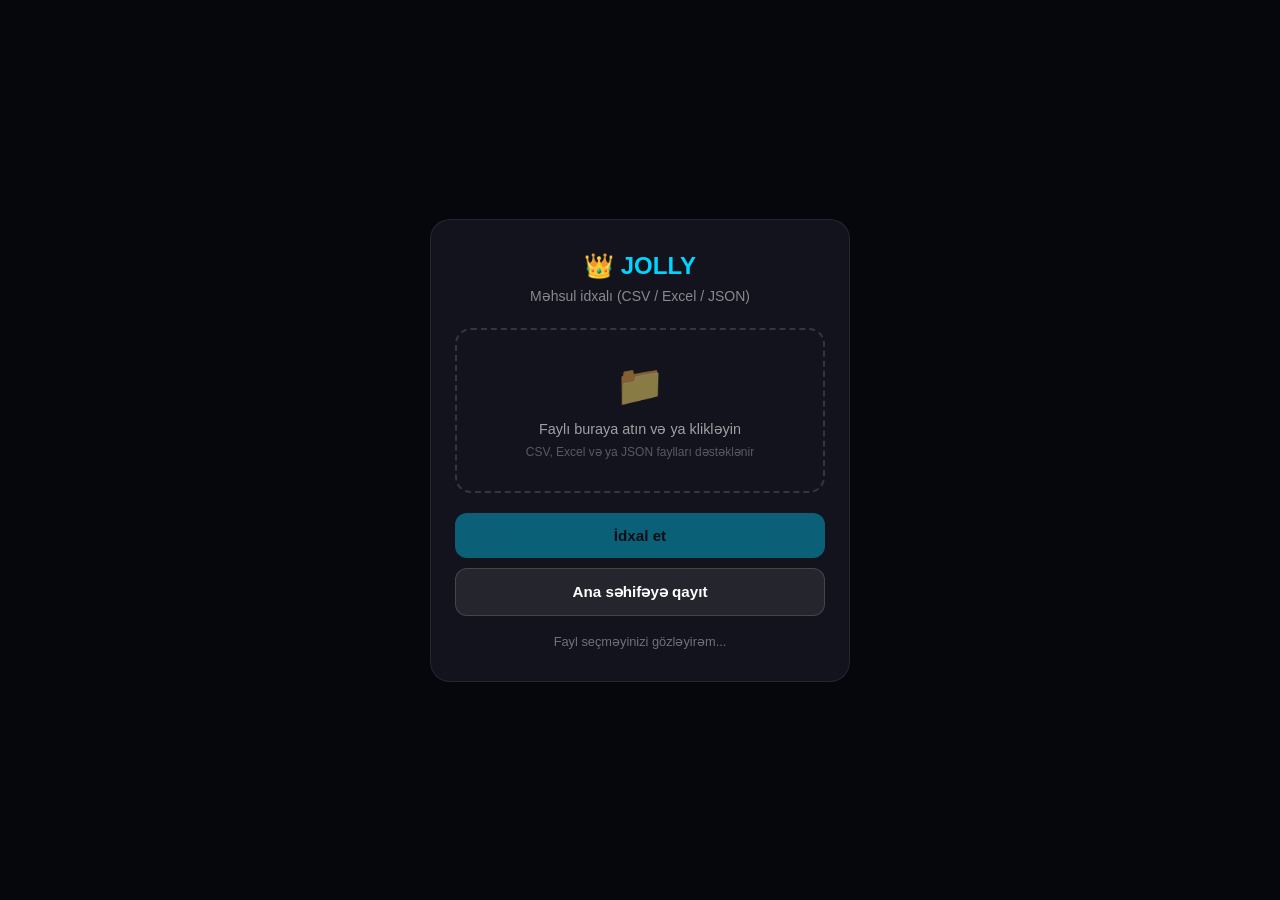
<file: import.html>
<!DOCTYPE html>
<html lang="az">
<head>
<meta charset="UTF-8">
<meta name="viewport" content="width=device-width, initial-scale=1, viewport-fit=cover">
<title>İdxal — JOLLY</title>
<meta name="theme-color" content="#06070d">
<style>
  *{margin:0;padding:0;box-sizing:border-box;-webkit-tap-highlight-color:transparent}
  body{font-family:-apple-system,BlinkMacSystemFont,'Segoe UI',Roboto,sans-serif;background:#06070d;color:#fff;min-height:100vh;display:flex;align-items:center;justify-content:center;padding:20px}
  .card{background:#12131c;border:1px solid rgba(255,255,255,0.08);border-radius:20px;padding:32px 24px;width:100%;max-width:420px}
  .logo{font-size:1.5rem;font-weight:700;margin-bottom:8px;color:#00d4ff;text-align:center}
  .sub{color:rgba(255,255,255,0.5);font-size:0.875rem;margin-bottom:24px;text-align:center}
  .dropzone{border:2px dashed rgba(255,255,255,0.15);border-radius:16px;padding:32px 20px;text-align:center;margin-bottom:20px}
  .dropzone.active{border-color:#00d4ff;background:rgba(0,212,255,0.05)}
  .dropzone-icon{font-size:2.5rem;margin-bottom:12px;opacity:0.5}
  .dropzone-text{font-size:0.9rem;color:rgba(255,255,255,0.6);margin-bottom:8px}
  .dropzone-hint{font-size:0.75rem;color:rgba(255,255,255,0.3)}
  .file-input{display:none}
  .btn{width:100%;padding:14px;border-radius:12px;border:none;font-size:0.95rem;font-weight:600;cursor:pointer;margin-bottom:10px}
  .btn-primary{background:#00d4ff;color:#06070d}
  .btn-secondary{background:rgba(255,255,255,0.08);color:#fff;border:1px solid rgba(255,255,255,0.15)}
  .btn:disabled{opacity:0.4;cursor:not-allowed}
  .preview{background:rgba(255,255,255,0.03);border:1px solid rgba(255,255,255,0.08);border-radius:12px;padding:16px;margin-bottom:16px;max-height:200px;overflow:auto;display:none}
  .preview-title{font-size:0.8rem;color:rgba(255,255,255,0.4);margin-bottom:8px;text-transform:uppercase}
  .preview-content{font-family:monospace;font-size:0.75rem;color:rgba(255,255,255,0.6);white-space:pre-wrap;word-break:break-all}
  .status{font-size:0.8rem;color:rgba(255,255,255,0.4);text-align:center;margin-top:8px}
</style>
</head>
<body>
<div class="card">
  <div class="logo">👑 JOLLY</div>
  <div class="sub">Məhsul idxalı (CSV / Excel / JSON)</div>

  <div class="dropzone" id="dropzone" onclick="document.getElementById('fileInput').click()">
    <div class="dropzone-icon">📁</div>
    <div class="dropzone-text">Faylı buraya atın və ya klikləyin</div>
    <div class="dropzone-hint">CSV, Excel və ya JSON faylları dəstəklənir</div>
  </div>
  <input type="file" class="file-input" id="fileInput" accept=".csv,.xlsx,.json" onchange="handleFile(this.files[0])">

  <div class="preview" id="preview">
    <div class="preview-title">Fayl önizləməsi</div>
    <div class="preview-content" id="previewContent"></div>
  </div>

  <button class="btn btn-primary" id="importBtn" disabled onclick="startImport()">İdxal et</button>
  <button class="btn btn-secondary" onclick="goHome()">Ana səhifəyə qayıt</button>
  <div class="status" id="status">Fayl seçməyinizi gözləyirəm...</div>
</div>

<script>
  // QEYD: bu səhifə hələ JollyDB-yə birbaşa yazmır — yalnız faylı oxuyub göstərir.
  // Real inteqrasiya üçün fayl məzmununu parse edib JollyDB.addProduct(...) ilə
  // əlavə etmək lazımdır (app.js-dəki mövcud idxal məntiqinə qoşularaq).

  let currentFile = null;
  let fileContent = null;
  const dropzone = document.getElementById('dropzone');

  ['dragenter','dragover','dragleave','drop'].forEach(ev => {
    dropzone.addEventListener(ev, (e) => { e.preventDefault(); e.stopPropagation(); });
  });
  ['dragenter','dragover'].forEach(ev => dropzone.addEventListener(ev, () => dropzone.classList.add('active')));
  ['dragleave','drop'].forEach(ev => dropzone.addEventListener(ev, () => dropzone.classList.remove('active')));
  dropzone.addEventListener('drop', (e) => {
    if (e.dataTransfer.files.length) handleFile(e.dataTransfer.files[0]);
  });

  function handleFile(file) {
    if (!file) return;
    currentFile = file;
    document.getElementById('status').textContent = 'Fayl oxunur: ' + file.name;
    const reader = new FileReader();
    reader.onload = (e) => {
      fileContent = e.target.result;
      showPreview(file.name, fileContent);
      document.getElementById('importBtn').disabled = false;
      document.getElementById('status').textContent = 'Fayl hazırdır — idxal edə bilərsiniz';
    };
    reader.onerror = () => {
      document.getElementById('status').textContent = '❌ Fayl oxunarkən xəta baş verdi';
    };
    if (file.name.endsWith('.xlsx')) reader.readAsArrayBuffer(file);
    else reader.readAsText(file);
  }

  function showPreview(filename, content) {
    const preview = document.getElementById('preview');
    const contentDiv = document.getElementById('previewContent');
    preview.style.display = 'block';
    if (filename.endsWith('.json')) {
      try {
        contentDiv.textContent = JSON.stringify(JSON.parse(content), null, 2).slice(0, 2000);
      } catch { contentDiv.textContent = String(content).slice(0, 2000); }
    } else if (filename.endsWith('.xlsx')) {
      contentDiv.textContent = '[Excel faylı — ' + (content.byteLength / 1024).toFixed(1) + ' KB]';
    } else {
      contentDiv.textContent = String(content).slice(0, 2000);
    }
  }

  function startImport() {
    document.getElementById('importBtn').disabled = true;
    document.getElementById('status').textContent = 'İdxal funksiyası hələ hazırlanır — bu fayl app-a ötürülmür.';
  }

  function goHome() {
    window.location.href = './index.html';
  }
</script>
</body>
</html>
</file>
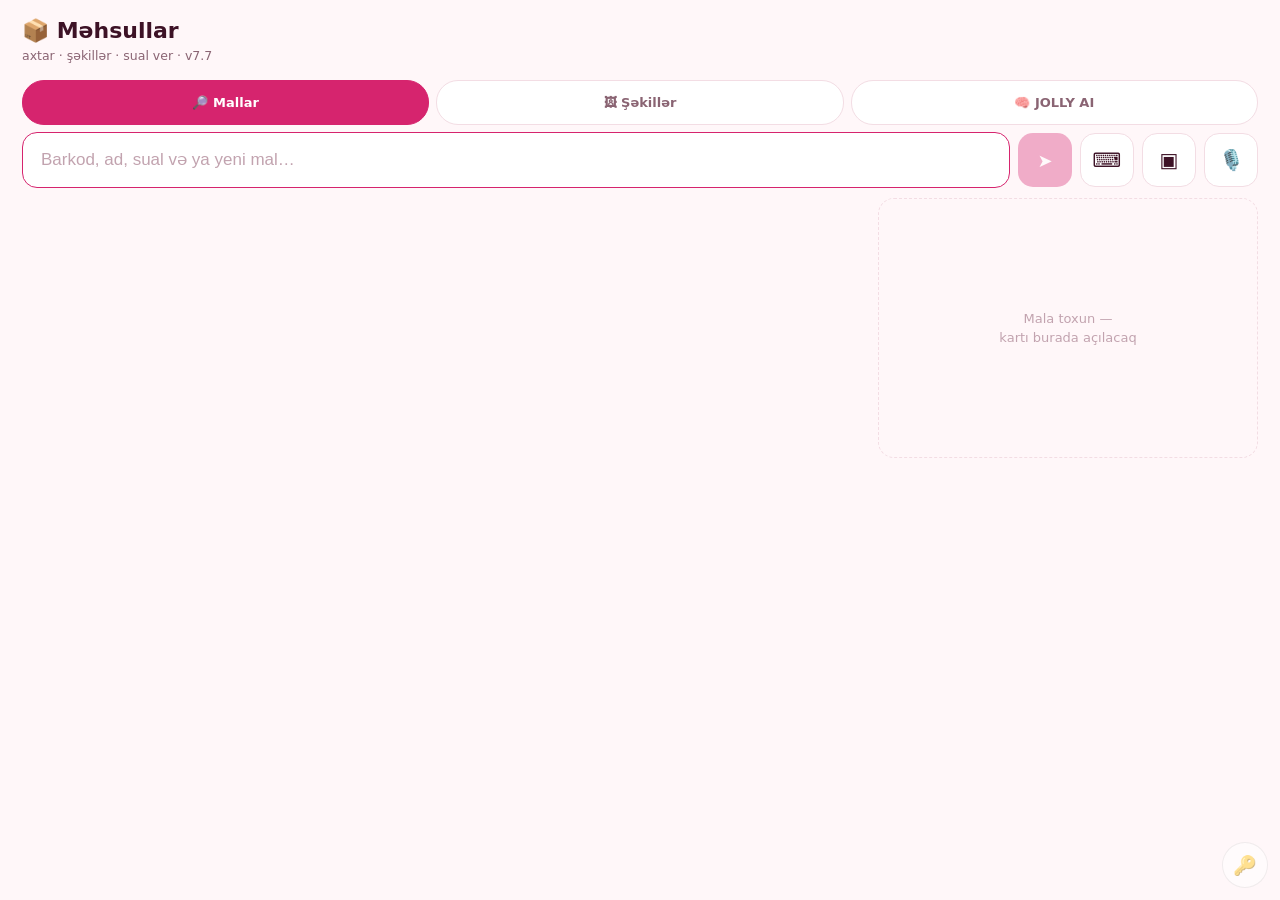
<file: kassa.html>
<!DOCTYPE html>
<html lang="az">
<head>
<meta charset="utf-8">
<meta name="viewport" content="width=device-width,initial-scale=1,viewport-fit=cover">
<meta name="theme-color" content="#06070d">
<title>JOLLY Kassa</title>
<link rel="manifest" href="manifest.json">
<link rel="icon" href="icon-192.png">
<link rel="apple-touch-icon" href="icon-180.png">

<!--
  ═══════════════════════════════════════════════════════════════
  JOLLY KASSA — ayrıca səhifə
  v1.0 (2026-08-19)

  NİYƏ AYRICA SƏHİFƏ

  Esqin haqlı olaraq soruşdu: "niyə yamaq işlər görürsən?"

  Cavab: `index.html`-ə toxunmaq qadağan idi, ona görə köhnə
  icazə sistemlərini (jolly-user-mode.js, jolly-idare.js) ayrı
  fayllardan susdurmağa çalışırdım. Onlar isə yüklənməkdə davam
  edirdi — nəticədə hər dəfə bir yerdən sızırdı.

  Bu səhifə həmin problemi KÖKÜNDƏN həll edir: burada köhnə
  sistemlər YÜKLƏNMİR. Gizlətməyə ehtiyac yoxdur, çünki yoxdur.

  YÜKLƏNƏNLƏR — cəmi dörd fayl:
      db.js          məhsul bazası (localStorage)
      storage.js     şəkillər (IndexedDB / server)
      jolly-space.js yaddaş qoruyucusu
      jolly-cc.js    ekranın özü

  YÜKLƏNMƏYƏNLƏR: app.js, dashboard.js, studios.js, products.js,
  jolly-user-mode.js, jolly-idare.js, radial-fab.js və qalan
  ~145 fayl. Yəni kassirin gedə biləcəyi başqa yer YOXDUR.

  MƏLUMAT EYNİDİR: eyni brauzerdə eyni localStorage oxunur.
  ═══════════════════════════════════════════════════════════════
-->

<style>
  :root{
    --bg:#06070d; --panel:rgba(255,255,255,.045);
    --line:rgba(255,255,255,.1); --ink:#e8ecf5; --muted:#9aa4bd;
    --accent-1:#2ee6a8; --font-display:'Segoe UI',system-ui,sans-serif;
  }
  *{box-sizing:border-box;-webkit-tap-highlight-color:transparent}
  html,body{margin:0;padding:0;height:100%}
  body{
    background:
      radial-gradient(1200px 700px at 20% -10%,rgba(46,230,168,.09),transparent 60%),
      radial-gradient(900px 600px at 90% 10%,rgba(59,130,246,.08),transparent 60%),
      var(--bg);
    color:var(--ink);
    font-family:system-ui,-apple-system,'Segoe UI',Roboto,sans-serif;
    font-size:15px;line-height:1.5;
    padding:env(safe-area-inset-top) 0 env(safe-area-inset-bottom);
  }
  .kbar{
    display:flex;align-items:center;gap:11px;padding:12px 16px;
    border-bottom:1px solid var(--line);position:sticky;top:0;z-index:50;
    background:rgba(6,7,13,.92);backdrop-filter:blur(12px);
  }
  .kbar .logo{font-weight:800;font-size:17px;letter-spacing:.04em;color:var(--accent-1)}
  .kbar .who{
    margin-left:auto;font-size:12.5px;color:var(--muted);
    padding:6px 12px;border-radius:12px;background:var(--panel);
    border:1px solid var(--line);
  }
  #main{padding:16px;max-width:1400px;margin:0 auto}
  .storeos{max-width:100%}
  .dash-head{margin-bottom:14px}
  .muted{color:var(--muted)}
  .card{
    border-radius:16px;padding:15px;margin-bottom:10px;
    background:var(--panel);border:1px solid var(--line);
  }
  .card.sm{padding:12px}
  .btn{
    padding:12px;border-radius:13px;font-size:13.5px;font-weight:600;
    cursor:pointer;color:inherit;background:rgba(255,255,255,.08);
    border:1px solid rgba(255,255,255,.14);
  }
  .btn-primary{background:linear-gradient(135deg,#2ee6a8,#3b82f6);color:#04240f;border:none}
  .btn-ghost{background:transparent}
  .input{
    padding:11px 13px;border-radius:12px;color:inherit;
    background:rgba(0,0,0,.25);border:1px solid rgba(255,255,255,.14);
  }
  .empty-state{text-align:center;padding:34px 10px;opacity:.55}
  .empty-state .big-icon{font-size:40px}
  .section-title{
    font-size:11px;letter-spacing:.07em;opacity:.45;
    margin:16px 0 8px;text-transform:uppercase;
  }
  .mt{margin-top:10px}
  /* Yükləmə anı */
  #boot{
    position:fixed;inset:0;display:flex;align-items:center;justify-content:center;
    flex-direction:column;gap:14px;background:var(--bg);z-index:999;
  }
  #boot .sp{
    width:30px;height:30px;border-radius:50%;
    border:3px solid rgba(255,255,255,.15);border-top-color:var(--accent-1);
    animation:sp .7s linear infinite;
  }
  @keyframes sp{to{transform:rotate(360deg)}}
  #boot .t{font-size:13px;opacity:.6}
  .kerr{
    margin:16px;padding:16px;border-radius:14px;font-size:13px;line-height:1.6;
    background:rgba(248,113,113,.12);border:1px solid rgba(248,113,113,.4);
  }
</style>
</head>
<body>

<div class="kbar">
  <span class="logo">JOLLY</span>
  <span class="muted" style="font-size:12px">Kassa</span>
  <span class="who" id="kWho">—</span>
</div>

<div id="main"></div>

<div id="boot"><div class="sp"></div><div class="t">JOLLY Kassa açılır…</div></div>

<script>
/* ═══════════════════════════════════════════════════════════
   Minimal Toast — db.js və storage.js onu `typeof` ilə axtarır.
   Tam proqramdakı bildiriş sistemi burada lazım deyil.
   ═══════════════════════════════════════════════════════════ */
window.Toast = (function () {
  function show(msg, color) {
    try {
      var d = document.createElement('div');
      d.textContent = String(msg);
      d.style.cssText =
        'position:fixed;left:50%;bottom:26px;transform:translateX(-50%);' +
        'max-width:88%;padding:12px 18px;border-radius:14px;z-index:9999;' +
        'font-size:13.5px;background:rgba(12,16,28,.96);color:#e8ecf5;' +
        'border:1px solid ' + color + ';box-shadow:0 8px 30px rgba(0,0,0,.5)';
      document.body.appendChild(d);
      setTimeout(function () { try { d.remove(); } catch (e) {} }, 3200);
    } catch (e) {}
  }
  return {
    info:    function (m) { show(m, 'rgba(255,255,255,.16)'); },
    success: function (m) { show(m, 'rgba(46,230,168,.5)'); },
    error:   function (m) { show(m, 'rgba(248,113,113,.5)'); }
  };
})();

/* Kassir rejimini məcburi edirik — bu səhifə yalnız onun üçündür.
   Sessiyada rol yoxdursa da CC işçi kimi davranmalıdır. */
try {
  var s = JSON.parse(sessionStorage.getItem('jolly_sec_session') || 'null');
  if (!s || !s.role || String(s.role).toLowerCase() === 'admin') {
    sessionStorage.setItem('jolly_sec_session', JSON.stringify({
      role: 'kassa', userName: (s && s.userName) || 'Kassa', ts: Date.now()
    }));
  }
  var s2 = JSON.parse(sessionStorage.getItem('jolly_sec_session') || 'null');
  document.getElementById('kWho').textContent = (s2 && s2.userName) || 'Kassa';
} catch (e) {}

/* Bu səhifədə marşrut həmişə #/cc-dir */
if (location.hash.indexOf('#/cc') !== 0) {
  try { history.replaceState(null, '', location.pathname + '#/cc'); }
  catch (e) { location.hash = '#/cc'; }
}

/* ═══════════════════════════════════════════════════════════
   Faylları ardıcıl yükləyirik — sıra vacibdir:
   db.js → storage.js → space → cc
   ═══════════════════════════════════════════════════════════ */
(function () {
  var FILES = ['db.js', 'storage.js', 'jolly-space.js', 'jolly-cc.js'];
  var i = 0;

  function fail(f, e) {
    var b = document.getElementById('boot');
    if (b) b.remove();
    var d = document.createElement('div');
    d.className = 'kerr';
    d.innerHTML = '<b>Açıla bilmədi</b><br>' +
      'Yüklənməyən fayl: <b>' + f + '</b><br><br>' +
      'Bu fayl repoda yoxdur və ya adı fərqlidir. ' +
      'Tam proqram <b>index.html</b>-dən açılır.';
    document.body.appendChild(d);
  }

  function next() {
    if (i >= FILES.length) {
      setTimeout(function () {
        var b = document.getElementById('boot');
        if (b) b.remove();
        /* CC özü #main-ə yazır; bir də təkan veririk */
        try { if (window.JollyCC && window.JollyCC.ensure) window.JollyCC.ensure(); } catch (e) {}
      }, 350);
      return;
    }
    var f = FILES[i++];
    var sc = document.createElement('script');
    sc.src = f + '?v=kassa1';
    sc.onload = next;
    sc.onerror = function () { fail(f); };
    document.head.appendChild(sc);
  }
  next();
})();

/* Service Worker — oflayn işləmək üçün (varsa) */
if ('serviceWorker' in navigator) {
  window.addEventListener('load', function () {
    navigator.serviceWorker.register('sw.js').catch(function () {});
  });
}
</script>

</body>
</html>
</file>
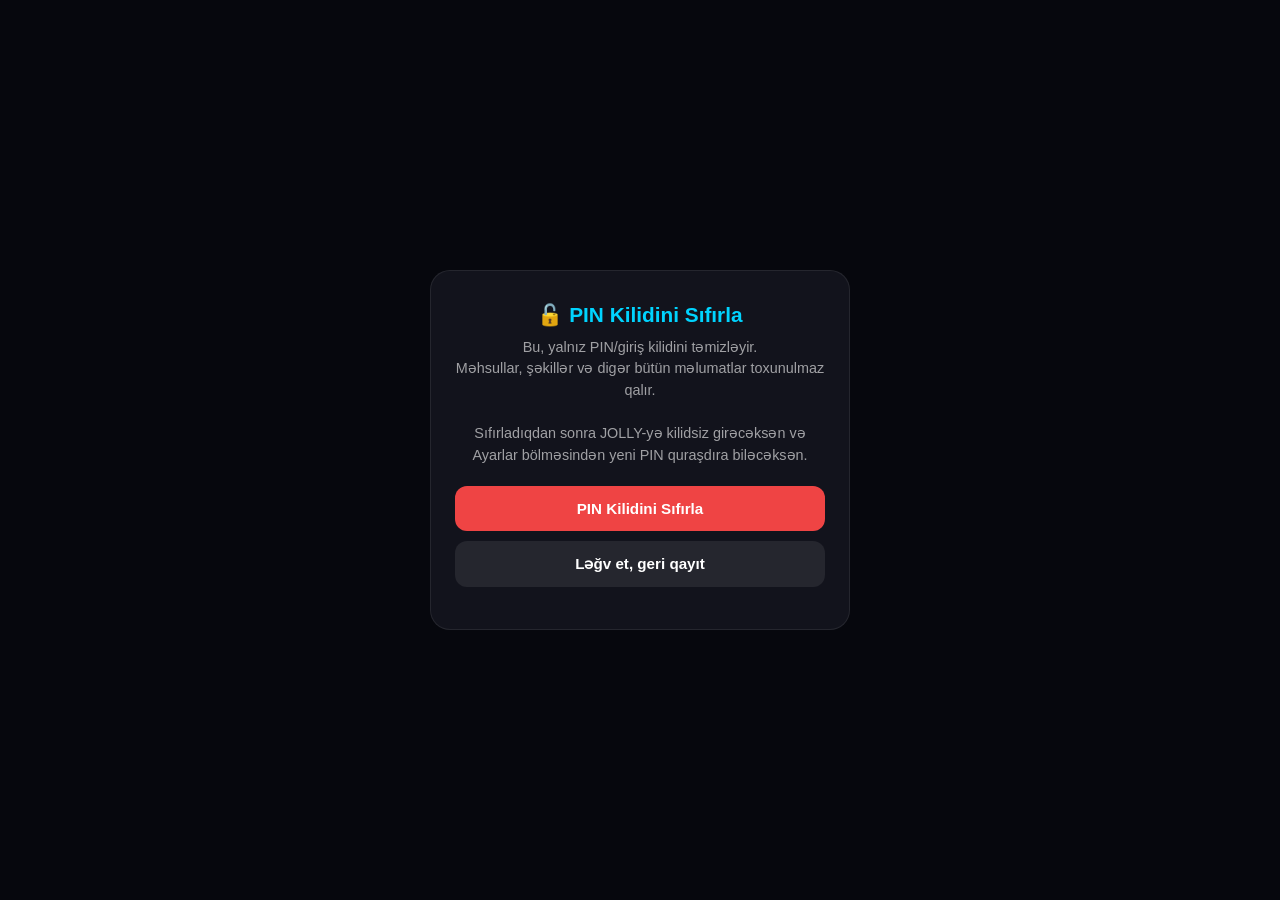
<file: reset-security.html>
<!DOCTYPE html>
<html lang="az">
<head>
<meta charset="UTF-8">
<meta name="viewport" content="width=device-width, initial-scale=1">
<title>PIN Sıfırlama — JOLLY</title>
<style>
  *{margin:0;padding:0;box-sizing:border-box;-webkit-tap-highlight-color:transparent}
  body{font-family:-apple-system,BlinkMacSystemFont,'Segoe UI',Roboto,sans-serif;background:#06070d;color:#fff;min-height:100vh;display:flex;align-items:center;justify-content:center;padding:20px}
  .card{background:#12131c;border:1px solid rgba(255,255,255,0.08);border-radius:20px;padding:32px 24px;width:100%;max-width:420px;text-align:center}
  h1{font-size:1.3rem;margin-bottom:10px;color:#00d4ff}
  p{color:rgba(255,255,255,0.6);font-size:0.9rem;margin-bottom:20px;line-height:1.5}
  button{width:100%;padding:14px;border-radius:12px;border:none;font-size:0.95rem;font-weight:600;cursor:pointer;margin-bottom:10px}
  .btn-danger{background:#ef4444;color:#fff}
  .btn-back{background:rgba(255,255,255,0.08);color:#fff}
  #status{margin-top:16px;font-size:0.85rem;color:#22c55e;display:none}
</style>
</head>
<body>
  <div class="card">
    <h1>🔓 PIN Kilidini Sıfırla</h1>
    <p>
      Bu, yalnız PIN/giriş kilidini təmizləyir.<br>
      Məhsullar, şəkillər və digər bütün məlumatlar toxunulmaz qalır.<br><br>
      Sıfırladıqdan sonra JOLLY-yə kilidsiz girəcəksən və Ayarlar bölməsindən yeni PIN quraşdıra biləcəksən.
    </p>
    <button class="btn-danger" onclick="doReset()">PIN Kilidini Sıfırla</button>
    <button class="btn-back" onclick="location.href='index.html'">Ləğv et, geri qayıt</button>
    <div id="status">✅ Sıfırlandı! 2 saniyə sonra JOLLY-yə yönləndirilirsən...</div>
  </div>

<script>
function doReset(){
  try {
    localStorage.removeItem('jolly_security_cfg');
    sessionStorage.removeItem('jolly_sec_session');
    document.getElementById('status').style.display = 'block';
    setTimeout(() => { location.href = 'index.html'; }, 2000);
  } catch(e) {
    alert('Xəta baş verdi: ' + e.message);
  }
}
</script>
</body>
</html>
</file>
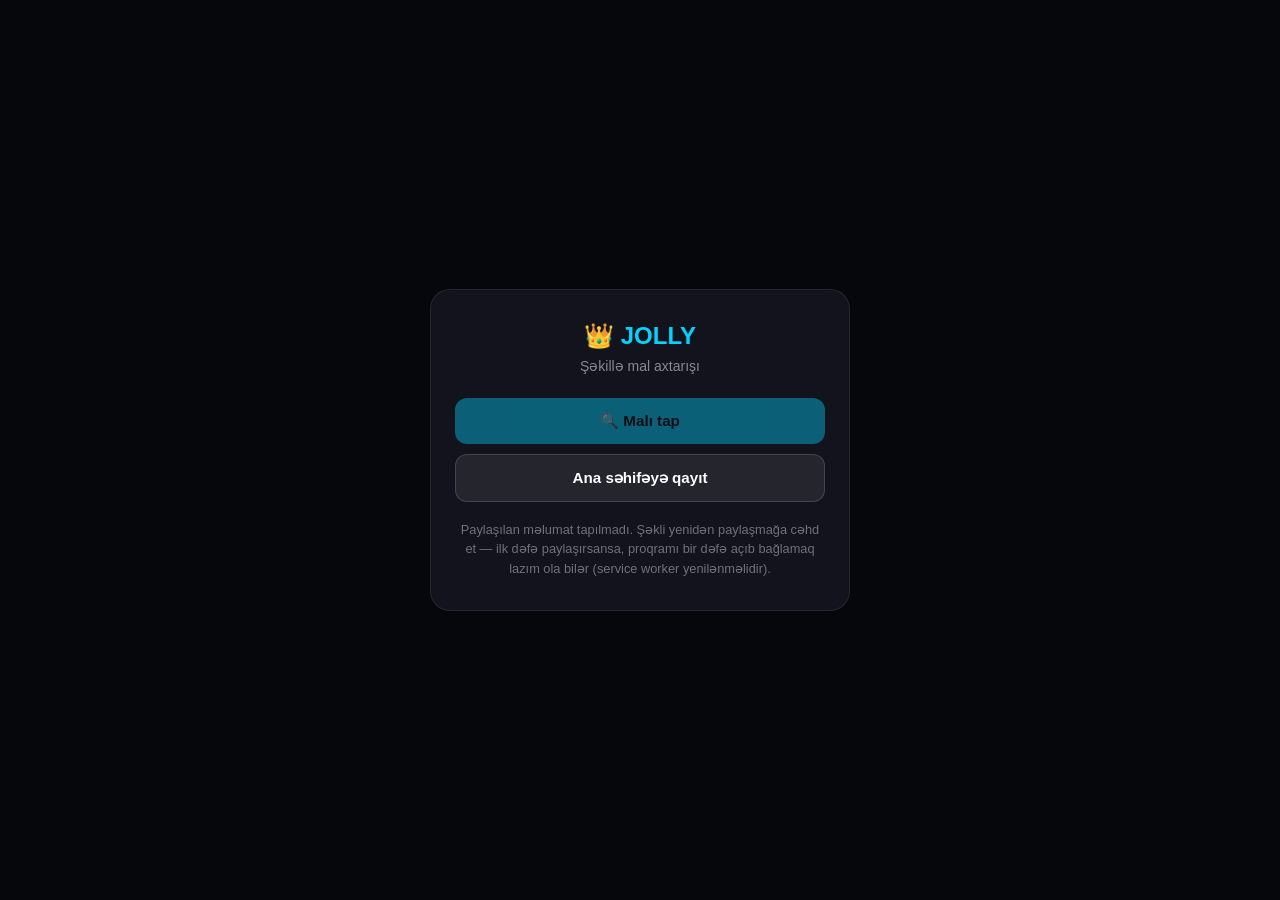
<file: share-target.html>
<!DOCTYPE html>
<html lang="az">
<head>
<meta charset="UTF-8">
<meta name="viewport" content="width=device-width, initial-scale=1, viewport-fit=cover">
<title>Paylaşım — JOLLY</title>
<meta name="theme-color" content="#06070d">
<!--
  2026-07-30 DÜZƏLİŞ — niyə əvvəl işləmirdi:
  Bu səhifə paylaşılan məlumatı ÜNVAN SƏTRİNDƏN oxuyurdu
  (`new URLSearchParams(location.search)`), halbuki manifest.json
  paylaşmanı POST + multipart ilə göndərir — POST-da ünvan sətri boş olur.
  Üstəlik statik fayla POST getdiyi üçün Cloudflare "HTTP 405" qaytarırdı.

  İndi axın belədir:
    telefon paylaşır → POST → sw.js onu TUTUR → şəkli IndexedDB-yə yazır
    → 303 ilə bu səhifəyə GET yönləndirir → səhifə IndexedDB-dən oxuyur
-->
<style>
  *{margin:0;padding:0;box-sizing:border-box;-webkit-tap-highlight-color:transparent}
  body{font-family:-apple-system,BlinkMacSystemFont,'Segoe UI',Roboto,sans-serif;background:#06070d;color:#fff;min-height:100vh;display:flex;align-items:center;justify-content:center;padding:20px}
  .card{background:#12131c;border:1px solid rgba(255,255,255,0.08);border-radius:20px;padding:32px 24px;width:100%;max-width:420px;text-align:center}
  .logo{font-size:1.5rem;font-weight:700;margin-bottom:8px;color:#00d4ff}
  .sub{color:rgba(255,255,255,0.5);font-size:0.875rem;margin-bottom:24px}
  .preview{width:100%;max-height:300px;object-fit:contain;border-radius:12px;margin-bottom:16px;border:1px solid rgba(255,255,255,0.1);display:none;background:#0a0b12}
  .info{background:rgba(0,212,255,0.05);border:1px solid rgba(0,212,255,0.15);border-radius:12px;padding:16px;margin-bottom:16px;text-align:left;display:none}
  .info-row{display:flex;justify-content:space-between;gap:10px;font-size:0.8rem;margin-bottom:6px;color:rgba(255,255,255,0.6)}
  .info-row:last-child{margin-bottom:0}
  .info-label{color:rgba(255,255,255,0.35);flex:none}
  .info-row span:last-child{text-align:right;word-break:break-word}
  .btn{width:100%;padding:14px;border-radius:12px;border:none;font-size:0.95rem;font-weight:600;cursor:pointer;margin-bottom:10px}
  .btn-primary{background:#00d4ff;color:#06070d}
  .btn-secondary{background:rgba(255,255,255,0.08);color:#fff;border:1px solid rgba(255,255,255,0.15)}
  .btn:disabled{opacity:0.4;cursor:not-allowed}
  .status{font-size:0.8rem;color:rgba(255,255,255,0.4);margin-top:8px;line-height:1.5}
</style>
</head>
<body>
<div class="card">
  <div class="logo">👑 JOLLY</div>
  <div class="sub">Şəkillə mal axtarışı</div>
  <img class="preview" id="preview" alt="Önbaxış">
  <div class="info" id="info">
    <div class="info-row"><span class="info-label">Başlıq:</span><span id="titleText">—</span></div>
    <div class="info-row"><span class="info-label">Mətn:</span><span id="textText">—</span></div>
    <div class="info-row"><span class="info-label">Şəkil:</span><span id="fileText">—</span></div>
  </div>
  <button class="btn btn-primary" id="saveBtn" disabled onclick="openInApp()">🔍 Malı tap</button>
  <button class="btn btn-secondary" onclick="goHome()">Ana səhifəyə qayıt</button>
  <div class="status" id="status">Şəkil qəbul edilir…</div>
</div>

<script>
  var SHARE_DB = 'jolly_share', SHARE_STORE = 'inbox';
  var record = null;

  function el(id) { return document.getElementById(id); }
  function setStatus(t) { el('status').textContent = t; }

  function dbOpen() {
    return new Promise(function (res, rej) {
      var r = indexedDB.open(SHARE_DB, 1);
      r.onupgradeneeded = function () {
        var db = r.result;
        if (!db.objectStoreNames.contains(SHARE_STORE)) {
          db.createObjectStore(SHARE_STORE, { keyPath: 'id', autoIncrement: true });
        }
      };
      r.onsuccess = function () { res(r.result); };
      r.onerror = function () { rej(r.error); };
    });
  }

  // Ən son paylaşılanı götür
  function loadLatest() {
    return dbOpen().then(function (db) {
      return new Promise(function (res) {
        var q = db.transaction(SHARE_STORE, 'readonly').objectStore(SHARE_STORE).getAll();
        q.onsuccess = function () {
          var all = q.result || [];
          all.sort(function (a, b) { return b.at - a.at; });
          res(all[0] || null);
        };
        q.onerror = function () { res(null); };
      });
    }).catch(function () { return null; });
  }

  function bytes(n) {
    if (!n) return '—';
    return n < 1024 ? n + ' B' : (n / 1024).toFixed(0) + ' KB';
  }

  function init() {
    loadLatest().then(function (rec) {
      if (!rec) {
        setStatus('Paylaşılan məlumat tapılmadı. Şəkli yenidən paylaşmağa cəhd et — ' +
                  'ilk dəfə paylaşırsansa, proqramı bir dəfə açıb bağlamaq lazım ola bilər ' +
                  '(service worker yenilənməlidir).');
        return;
      }
      record = rec;

      var hasInfo = false;
      if (rec.title) { el('titleText').textContent = rec.title; hasInfo = true; }
      if (rec.text)  { el('textText').textContent  = rec.text;  hasInfo = true; }

      if (rec.images && rec.images.length) {
        var img = rec.images[0];
        el('fileText').textContent = (img.name || 'şəkil') + ' · ' + bytes(img.size);
        hasInfo = true;
        try {
          var blob = new Blob([img.data], { type: img.type || 'image/jpeg' });
          var url = URL.createObjectURL(blob);
          el('preview').src = url;
          el('preview').style.display = 'block';
        } catch (e) {}
      }

      if (hasInfo) el('info').style.display = 'block';
      el('saveBtn').disabled = false;

      var when = new Date(rec.at).toLocaleTimeString('az-AZ');
      setStatus('Hazırdır (' + when + '). "Malı tap" ilə axtarış başlayacaq.');
      // Avtomatik keç — əlavə toxunuş lazım olmasın
      setTimeout(openInApp, 700);
    });
  }

  function openInApp() {
    setStatus('JOLLY açılır…');
    // Şəkil IndexedDB-dədir — proqram onu #/share-inbox ekranında oradan götürəcək
    window.location.href = './index.html#/share-inbox';
  }

  function goHome() { window.location.href = './index.html'; }

  if (document.readyState === 'loading') {
    document.addEventListener('DOMContentLoaded', init);
  } else {
    init();
  }
</script>
</body>
</html>
</file>
